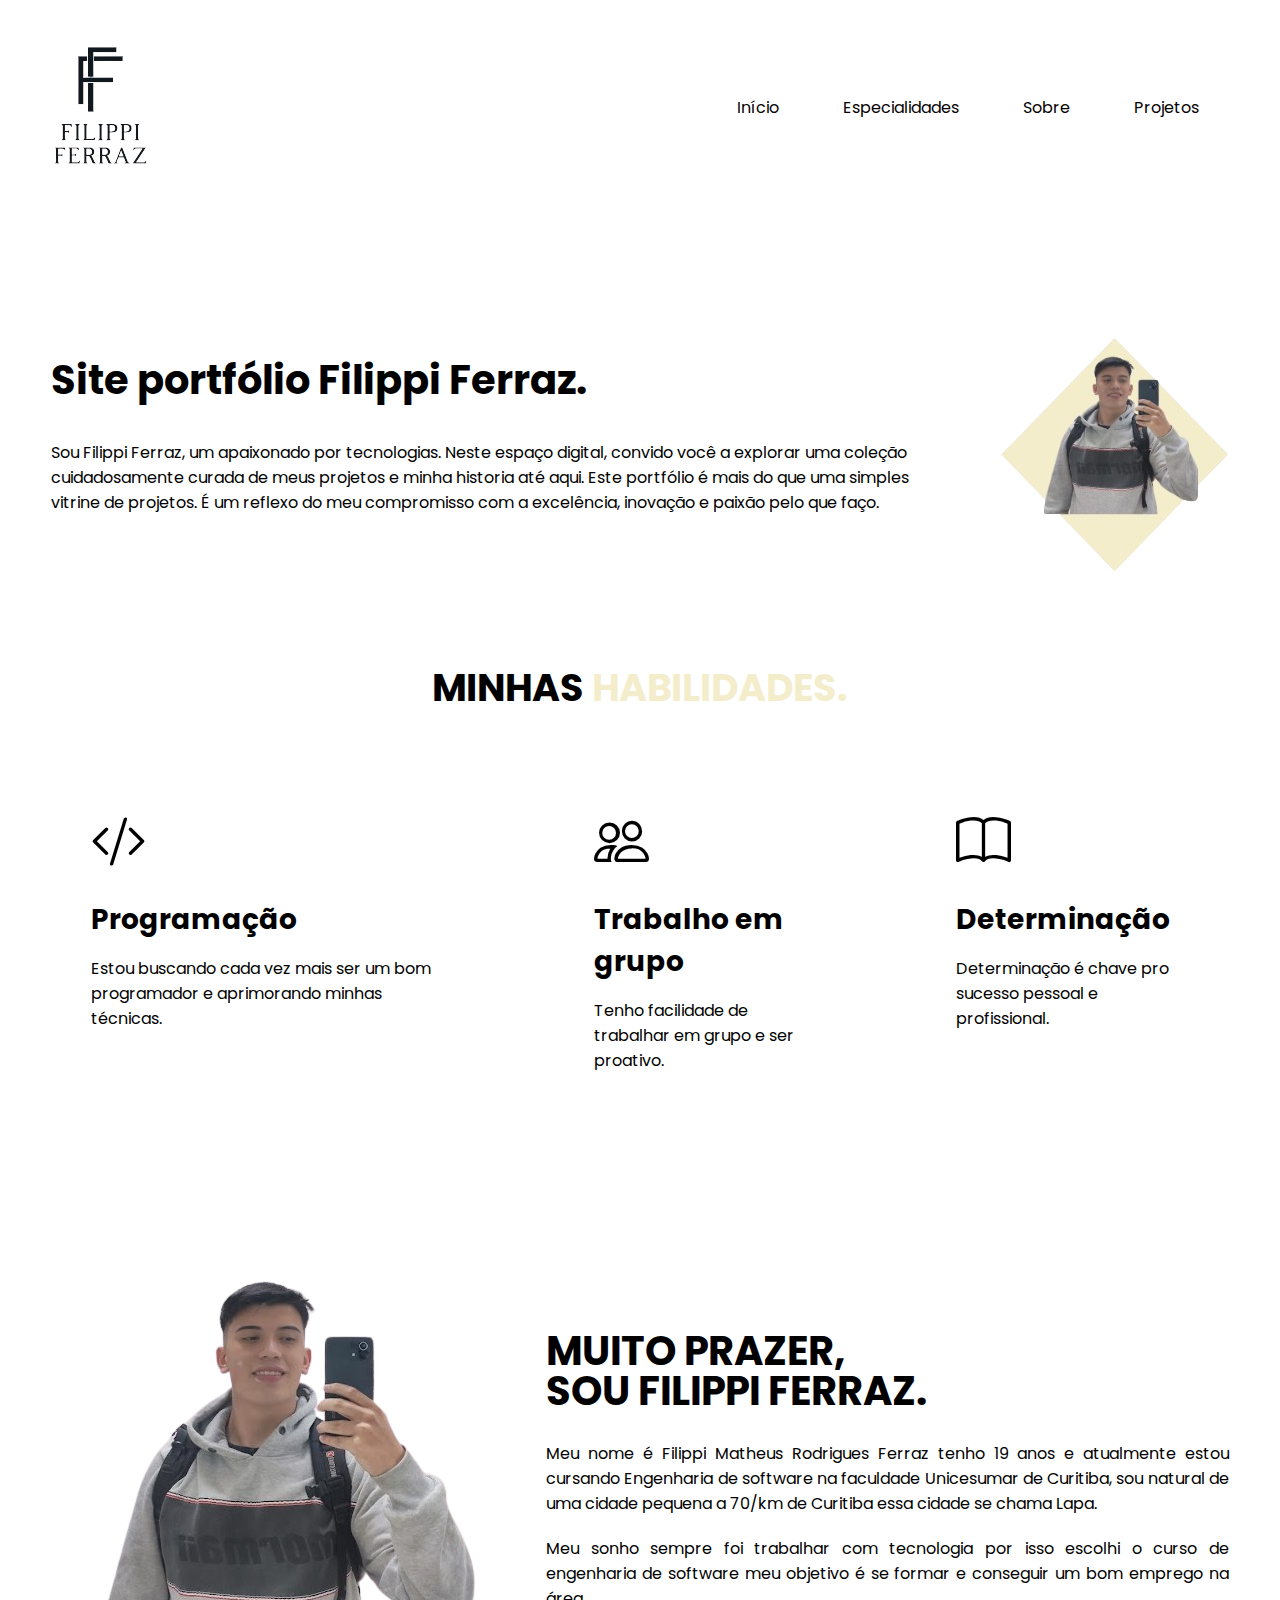
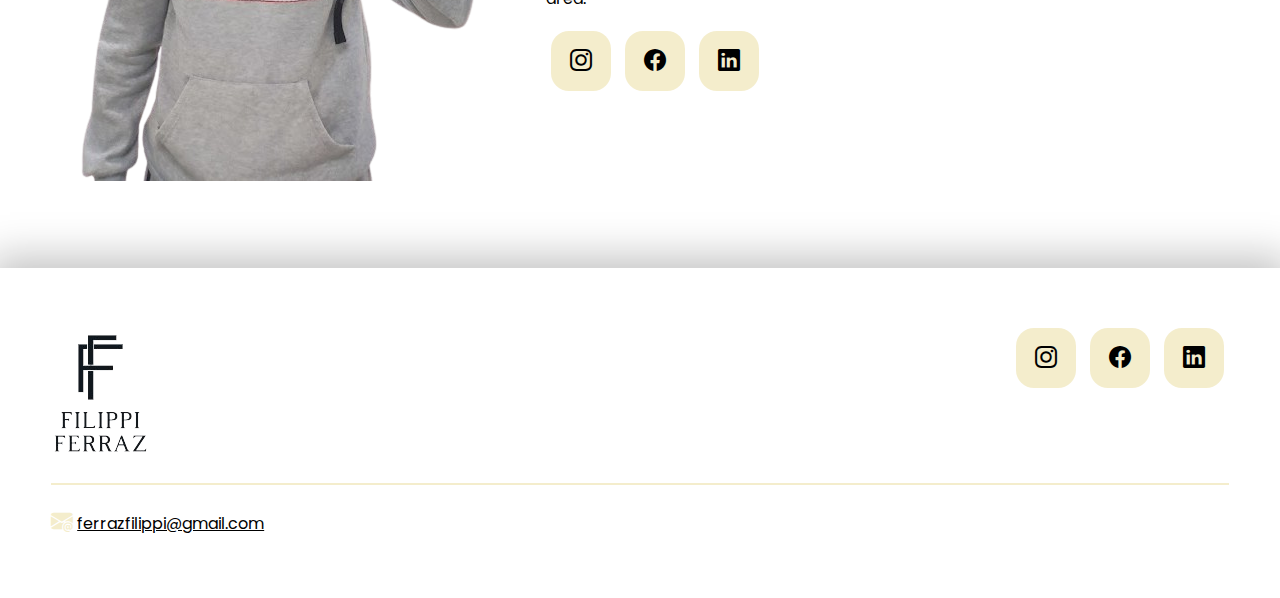
<file: index.html>
<!DOCTYPE html>
<html lang="pt-br">
<head>
    <meta charset="UTF-8">
    <meta name="viewport" content="width=device-width, initial-scale=1.0">
    <!-- fonte -->
    <link rel="preconnect" href="https://fonts.googleapis.com">
<link rel="preconnect" href="https://fonts.gstatic.com" crossorigin>
<link href="https://fonts.googleapis.com/css2?family=Poppins:ital,wght@0,100;0,200;0,300;0,400;0,500;0,600;0,700;0,800;0,900;1,100;1,200;1,300;1,400;1,500;1,600;1,700;1,800;1,900&display=swap" rel="stylesheet">
    <!-- termina a fonte -->
    <!-- BOOTSTRAP ICONS -->
    <link rel="stylesheet" href="https://cdn.jsdelivr.net/npm/bootstrap-icons@1.11.3/font/bootstrap-icons.min.css">
    <!-- termina BOOTSTRAP -->
    <link rel="stylesheet" href="style.css">
    <title>Document</title>
    
</head>
<body>
    <header>
        <div class ="interface">
            <div class="logo">
                <a href="#">
                    <img src="images/logonovaport-4.png" alt="Logo filippi">
                </a>
            </div>
            
            <nav class="menu-desktop">
                <ul>
                    <li class="highlightable"><a href="#inicio">Início</a></li>
                    <li class="highlightable"><a href="especialidades.html">Especialidades</a></li>
                    <li class="highlightable"><a href="sobre.html">Sobre</a></li>
                    <li class="highlightable"><a href="projetos.html">Projetos</a></li>
                </ul>

            </nav>
        </div>
    </header>
    
    <main>
        <section id="inicio" class="topo-do-site">

        </section>

        <section class="topo-do-site">
            <div class="interface">
                <div class="flex">
                    <div class="txt-topo-site">
                        <h1>Site portfólio Filippi Ferraz<span>.</span></h1>
                        <p>Sou Filippi Ferraz, um apaixonado por tecnologias. Neste espaço digital, convido você a explorar uma coleção cuidadosamente curada de meus projetos e minha historia até aqui.
                            Este portfólio é mais do que uma simples vitrine de projetos. É um reflexo do meu compromisso com a excelência, inovação e paixão pelo que faço.</p>
                            
                    </div>

                    <div class="img-topo-site">
                        <img src="images/eu_2-removebg-preview (1).png" alt="minha foto">
                    </div>
                </div>
            </div>
        </section>

        <section class="especialidades">
            <div class="interface">
                <h2 class="titulo">MINHAS <span>HABILIDADES.</span></h2>
                <div class="flex">
                <div class="especialidades-box">
                    <i class="bi bi-code-slash"></i>
                    <H3>Programação</H3>
                    <p>Estou buscando cada vez mais ser um bom programador e aprimorando minhas técnicas.</p>
                </div>

                <div class="especialidades-box">
                    <i class="bi bi-people"></i>
                    <H3>Trabalho em grupo</H3>
                    <p>Tenho facilidade de trabalhar em grupo e ser proativo.</p>
                </div>

                <div class="especialidades-box">
                    <i class="bi bi-book"></i>
                    <H3>Determinação</H3>
                    <p>Determinação é chave pro sucesso pessoal e profissional.</p>
                </div>

                </div>
            </div>
        </section>

        <section class="sobre">
            <div class="interface">
                <div class="flex">
                    <div class="img-sobre">
                        <img src="images/eu_1t_2-removebg-preview.png" alt="minha foto">
                    </div>

                    <div class="txt-sobre">
                        <h2>MUITO PRAZER, <span>SOU FILIPPI FERRAZ.</span></h2>
                        <P>Meu nome é Filippi Matheus Rodrigues Ferraz tenho 19 anos e atualmente estou cursando Engenharia de software na faculdade Unicesumar de Curitiba, 
                            sou natural de uma cidade pequena a 70/km de Curitiba essa cidade se chama Lapa.</P>
                        <P> Meu sonho sempre foi trabalhar com tecnologia por isso escolhi o curso de engenharia de software meu objetivo é se formar e conseguir um bom emprego na área.</P>
                        <div class="btn-social">
                            <a href="https://www.instagram.com/filippi_ferraz/"><button><i class="bi bi-instagram"></i></button></a>
                            <a href="https://www.facebook.com/filippimatheus.ferraz/"><button><i class="bi bi-facebook"></i></button></a>
                            <a href="https://www.linkedin.com/in/filippi-ferraz-a95970307/"><button><i class="bi bi-linkedin"></i></button></a>

                        </div>
                    </div>
                 </div>
            </div>
        </section>

        
   
    </main>
    <footer>
        <div class="interface">
            <div class="line-footer">
                <div class="flex">
                    <div class="logo-footer">
                        <img src="images/logonovaport-4.png" alt="minha logo">
                    </div>
                    <div class="btn-social">
                        <a href="https://www.instagram.com/filippi_ferraz/"><button><i class="bi bi-instagram"></i></button></a>
                        <a href="https://www.facebook.com/filippimatheus.ferraz/"><button><i class="bi bi-facebook"></i></button></a>
                        <a href="https://www.linkedin.com/in/filippi-ferraz-a95970307/"><button><i class="bi bi-linkedin"></i></button></a>

                    </div>
            </div>   
            </div>
            <div class="line-footer borda">
                <p><i class="bi bi-envelope-at-fill"></i> <a href="mailto:ferrazfilippi@gmail.com">ferrazfilippi@gmail.com</a></p>
            </div>
        </div>
    </footer>
    <script src="app.js"></script>
</body>
</html>
</file>
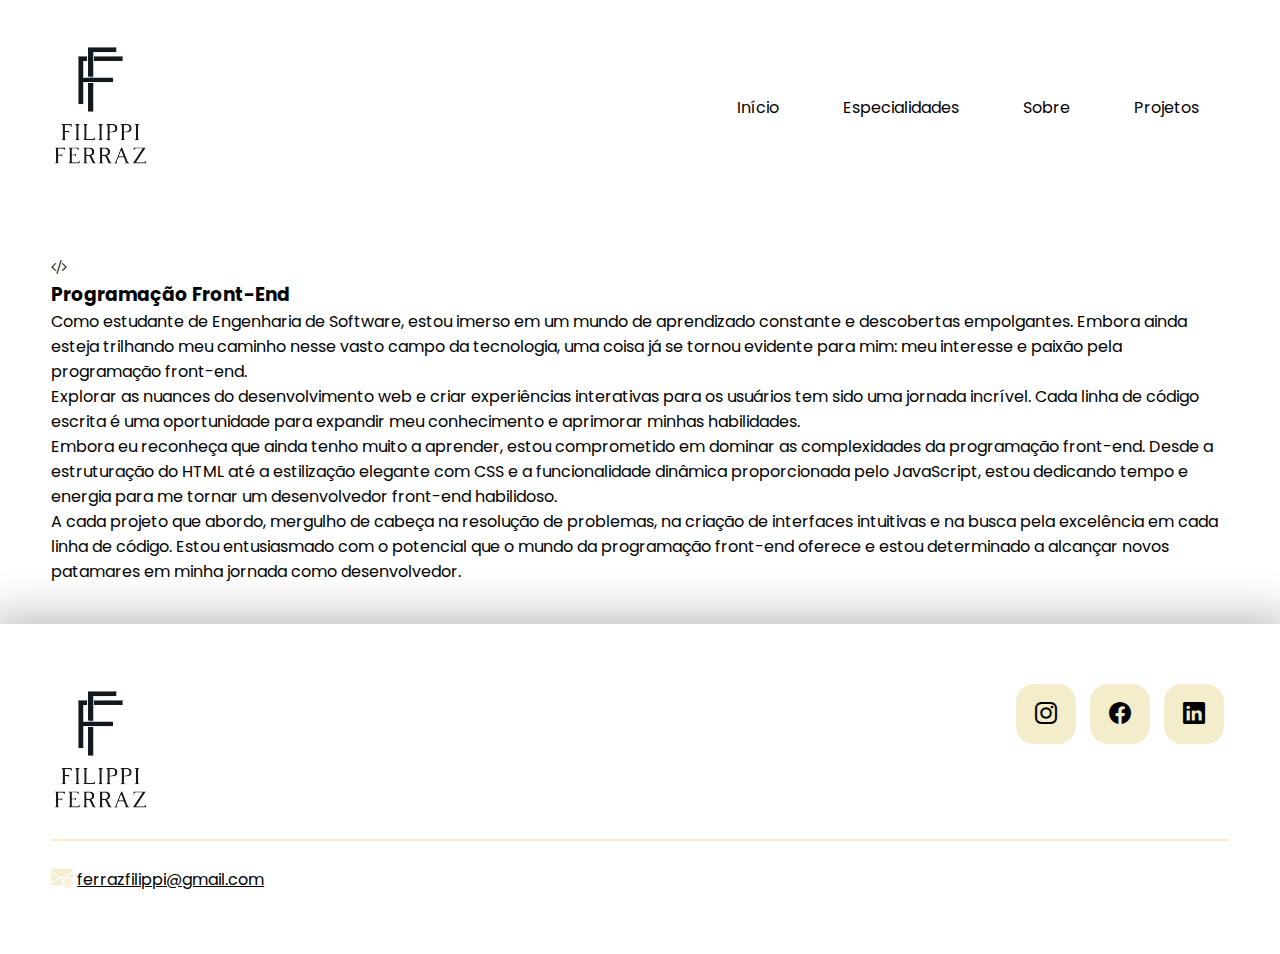
<file: especialidades.html>
<!DOCTYPE html>
<html lang="pt-br">
<head>
    <meta charset="UTF-8">
    <meta name="viewport" content="width=device-width, initial-scale=1.0">
    <!-- fonte -->
    <link rel="preconnect" href="https://fonts.googleapis.com">
    <link rel="preconnect" href="https://fonts.gstatic.com" crossorigin>
    <link href="https://fonts.googleapis.com/css2?family=Poppins:ital,wght@0,100;0,200;0,300;0,400;0,500;0,600;0,700;0,800;0,900;1,100;1,200;1,300;1,400;1,500;1,600;1,700;1,800;1,900&display=swap" rel="stylesheet">
    <!-- termina a fonte -->
    <!-- BOOTSTRAP ICONS -->
    <link rel="stylesheet" href="https://cdn.jsdelivr.net/npm/bootstrap-icons@1.11.3/font/bootstrap-icons.min.css">
    <!-- termina BOOTSTRAP -->
    <link rel="stylesheet" href="style.css">
    <title>Especialidades - Seu Nome</title>
</head>
<body>
    <header>
        <div class="interface">
            <div class="logo">
                <a href="#">
                    <img src="images/logonovaport-4.png" alt="Logo filippi">
                </a>
            </div>
            
            <nav class="menu-desktop">
                <ul>
                    <li class="highlightable"><a href="index.html">Início</a></li>
                    <li class="highlightable"><a href="#">Especialidades</a></li>
                    <li class="highlightable"><a href="sobre.html">Sobre</a></li>
                    <li class="highlightable"><a href="/Trabalho html/projetos.html">Projetos</a></li>
                </ul>
            </nav>
        </div>
    </header>
    
    <main>
        <section class="topo-do-site">
            <div class="interface">
                <div class="flex">
                    <div class="especialidades-box">
                        <i class="bi bi-code-slash"></i>
                        <h3>Programação Front-End</h3>
                        <p>Como estudante de Engenharia de Software, estou imerso em um mundo de aprendizado constante e descobertas empolgantes. Embora ainda esteja trilhando meu caminho nesse vasto campo da tecnologia, uma coisa já se tornou evidente para mim: meu interesse e paixão pela programação front-end.</p>
                        <p>Explorar as nuances do desenvolvimento web e criar experiências interativas para os usuários tem sido uma jornada incrível. Cada linha de código escrita é uma oportunidade para expandir meu conhecimento e aprimorar minhas habilidades.</p>
                        <p>Embora eu reconheça que ainda tenho muito a aprender, estou comprometido em dominar as complexidades da programação front-end. Desde a estruturação do HTML até a estilização elegante com CSS e a funcionalidade dinâmica proporcionada pelo JavaScript, estou dedicando tempo e energia para me tornar um desenvolvedor front-end habilidoso.</p>
                        <p>A cada projeto que abordo, mergulho de cabeça na resolução de problemas, na criação de interfaces intuitivas e na busca pela excelência em cada linha de código. Estou entusiasmado com o potencial que o mundo da programação front-end oferece e estou determinado a alcançar novos patamares em minha jornada como desenvolvedor.</p>
                    </div>
                </div>
            </div>
        </section>

        
    </main>
    
    <footer>
        <div class="interface">
            <div class="line-footer">
                <div class="flex">
                    <div class="logo-footer">
                        <img src="images/logonovaport-4.png" alt="minha logo">
                    </div>
                    <div class="btn-social">
                        <a href="https://www.instagram.com/filippi_ferraz/"><button><i class="bi bi-instagram"></i></button></a>
                        <a href="https://www.facebook.com/filippimatheus.ferraz/"><button><i class="bi bi-facebook"></i></button></a>
                        <a href="https://www.linkedin.com/in/filippi-ferraz-a95970307/"><button><i class="bi bi-linkedin"></i></button></a>

                    </div>
            </div>   
            </div>
            <div class="line-footer borda">
                <p><i class="bi bi-envelope-at-fill"></i> <a href="mailto:ferrazfilippi@gmail.com">ferrazfilippi@gmail.com</a></p>
            </div>
        </div>
    </footer>
</body>
</html>
</file>
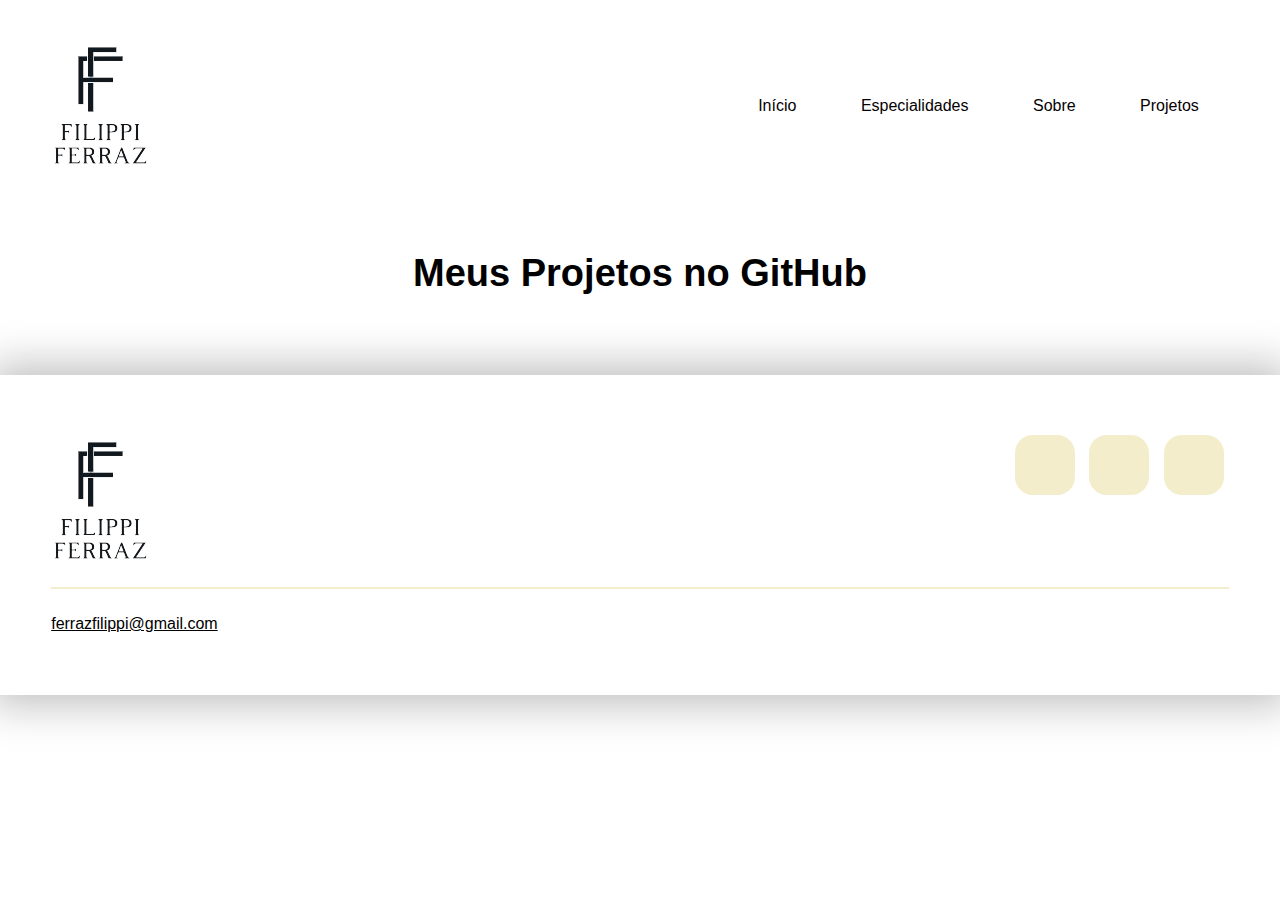
<file: projetos.html>
<!DOCTYPE html>
<html lang="pt-br">
<head>
    <meta charset="UTF-8">
    <meta name="viewport" content="width=device-width, initial-scale=1.0">
    <link rel="stylesheet" href="style.css">
    <title>Projetos</title>
</head>
<body>
    <header>
        <div class="interface">
            <div class="logo">
                <a href="#">
                    <img src="images/logonovaport-4.png" alt="Logo Filippi">
                </a>
            </div>
            
            <nav class="menu-desktop">
                <ul>
                    <li class="highlightable"><a href="index.html">Início</a></li>
                    <li class="highlightable"><a href="especialidades.html">Especialidades</a></li>
                    <li class="highlightable"><a href="sobre.html">Sobre</a></li>
                    <li class="highlightable"><a href="projetos.html">Projetos</a></li>
                </ul>
            </nav>
        </div>
    </header>
    
    <main>
        <section class="projetos">
            <div class="interface">
                <h2 class="titulo">Meus Projetos no GitHub</h2>
                <div id="repos-container"></div>
            </div>
        </section>
    </main>
    
    <footer>
        <div class="interface">
            <div class="line-footer">
                <div class="flex">
                    <div class="logo-footer">
                        <img src="images/logonovaport-4.png" alt="minha logo">
                    </div>
                    <div class="btn-social">
                        <a href="https://www.instagram.com/filippi_ferraz/"><button><i class="bi bi-instagram"></i></button></a>
                        <a href="https://www.facebook.com/filippimatheus.ferraz/"><button><i class="bi bi-facebook"></i></button></a>
                        <a href="https://www.linkedin.com/in/filippi-ferraz-a95970307/"><button><i class="bi bi-linkedin"></i></button></a>
                    </div>
                </div>
            </div>
            <div class="line-footer borda">
                <p><i class="bi bi-envelope-at-fill"></i> <a href="mailto:ferrazfilippi@gmail.com">ferrazfilippi@gmail.com</a></p>
            </div>
        </div>
    </footer>
    <script src="projetos.js"></script>
</body>
</html>
</file>
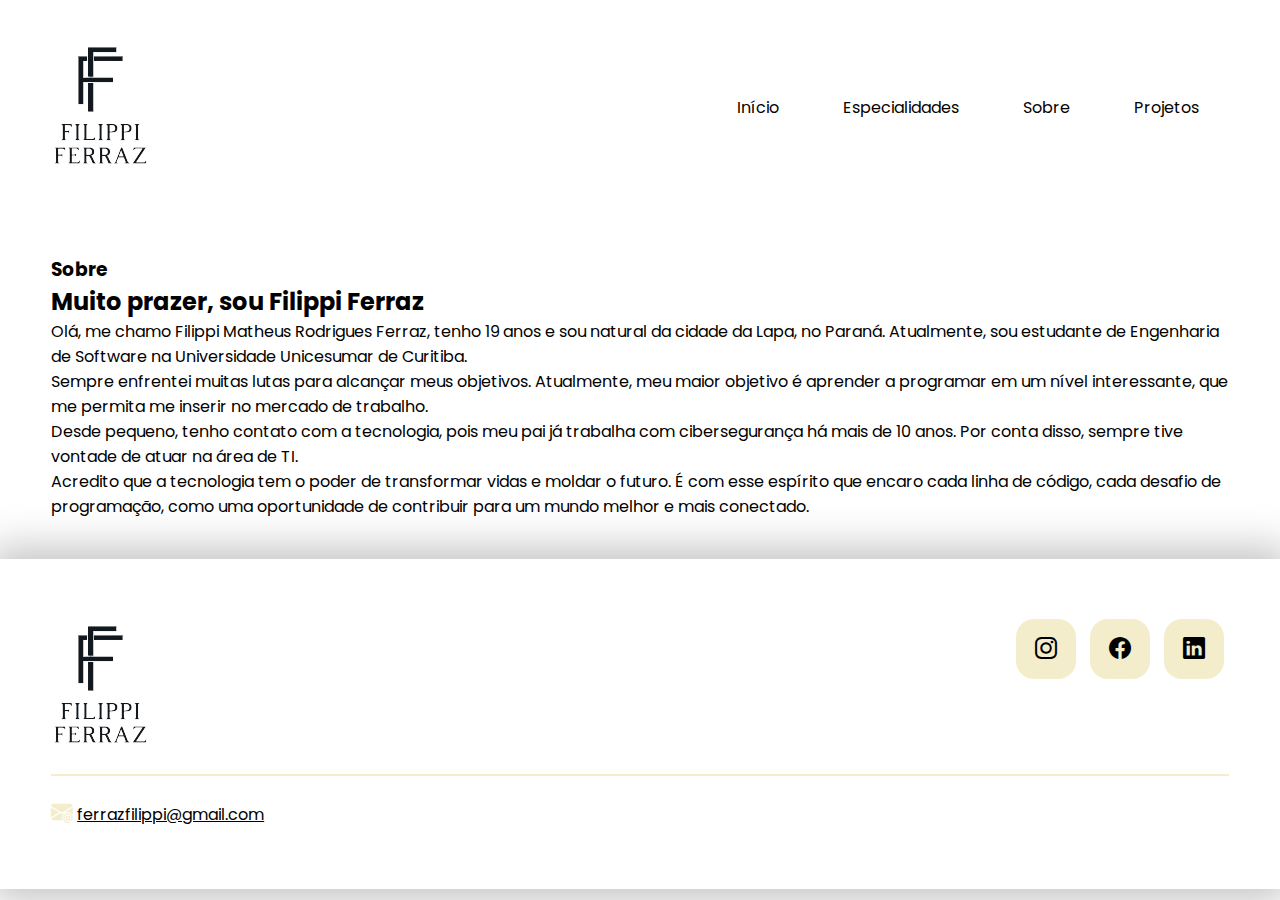
<file: sobre.html>
<!DOCTYPE html>
<html lang="pt-br">
<head>
    <meta charset="UTF-8">
    <meta name="viewport" content="width=device-width, initial-scale=1.0">
    <!-- fonte -->
    <link rel="preconnect" href="https://fonts.googleapis.com">
    <link rel="preconnect" href="https://fonts.gstatic.com" crossorigin>
    <link href="https://fonts.googleapis.com/css2?family=Poppins:ital,wght@0,100;0,200;0,300;0,400;0,500;0,600;0,700;0,800;0,900;1,100;1,200;1,300;1,400;1,500;1,600;1,700;1,800;1,900&display=swap" rel="stylesheet">
    <!-- termina a fonte -->
    <!-- BOOTSTRAP ICONS -->
    <link rel="stylesheet" href="https://cdn.jsdelivr.net/npm/bootstrap-icons@1.11.3/font/bootstrap-icons.min.css">
    <!-- termina BOOTSTRAP -->
    <link rel="stylesheet" href="style.css">
    <title>Especialidades - Seu Nome</title>
</head>
<body>
    <header>
        <div class="interface">
            <div class="logo">
                <a href="#">
                    <img src="images/logonovaport-4.png" alt="Logo filippi">
                </a>
            </div>
            
            <nav class="menu-desktop">
                <ul>
                    <li class="highlightable"><a href="index.html">Início</a></li>
                    <li class="highlightable"><a href="#">Especialidades</a></li>
                    <li class="highlightable"><a href="sobre.html">Sobre</a></li>
                    <li class="highlightable"><a href="projetos.html">Projetos</a></li>
                </ul>
            </nav>
        </div>
    </header>
    
    <main>
        <section class="topo-do-site">
            <div class="interface">
                <div class="flex">
                    <div class="especialidades-box">
                        <h3>Sobre</h3>
                        <h2>Muito prazer, sou Filippi Ferraz</h2>
                        <p>Olá, me chamo Filippi Matheus Rodrigues Ferraz, tenho 19 anos e sou natural da cidade da Lapa, no Paraná. Atualmente, sou estudante de Engenharia de Software na Universidade Unicesumar de Curitiba.</p>
                        <p>Sempre enfrentei muitas lutas para alcançar meus objetivos. Atualmente, meu maior objetivo é aprender a programar em um nível interessante, que me permita me inserir no mercado de trabalho.</p>
                        <p>Desde pequeno, tenho contato com a tecnologia, pois meu pai já trabalha com cibersegurança há mais de 10 anos. Por conta disso, sempre tive vontade de atuar na área de TI.</p>
                        <p>Acredito que a tecnologia tem o poder de transformar vidas e moldar o futuro. É com esse espírito que encaro cada linha de código, cada desafio de programação, como uma oportunidade de contribuir para um mundo melhor e mais conectado.</p>
                    </div>
                </div>
            </div>
        </section>

        
    </main>
    
    <footer>
        <div class="interface">
            <div class="line-footer">
                <div class="flex">
                    <div class="logo-footer">
                        <img src="images/logonovaport-4.png" alt="minha logo">
                    </div>
                    <div class="btn-social">
                        <a href="https://www.instagram.com/filippi_ferraz/"><button><i class="bi bi-instagram"></i></button></a>
                        <a href="https://www.facebook.com/filippimatheus.ferraz/"><button><i class="bi bi-facebook"></i></button></a>
                        <a href="https://www.linkedin.com/in/filippi-ferraz-a95970307/"><button><i class="bi bi-linkedin"></i></button></a>

                    </div>
            </div>   
            </div>
            <div class="line-footer borda">
                <p><i class="bi bi-envelope-at-fill"></i> <a href="mailto:ferrazfilippi@gmail.com">ferrazfilippi@gmail.com</a></p>
            </div>
        </div>
    </footer>
</body>
</html>
</file>
<file: style.css>
/* ESTILO GERAL */

*{
    margin: 0;
    padding: 0;
    box-sizing: border-box;
    font-family: "Poppins", sans-serif;
}

body{
    background-color: #fff;
    height: 100vh;
}
.interface{
    max-width: 1280px;
    margin:0 auto;
}
.flex{
    display: flex;
}

h2.titulo{
    color: #000000;
    font-size: 38px;
    text-align: center;
}
button:hover{
    box-shadow: 0px 0px 8px #eee4b2;
    transform: scale(1.05);
    
}

/* ESTILO DO CABEÇALHO */
header{
    padding: 40px 4%;
}
h2.titulo span{
    color: #F4EDCC;
}

header >.interface{
    display: flex;
    align-items: center;
    justify-content:space-between ;
}
header a{
    color:#050101;
    text-decoration: none;
    display: inline-block;
    transition: .2s;
}
header a:hover{
    color: #000000;
    transform: scale(1.05);
}
header nav ul{
    list-style-type: none;
}
header nav ul li{
    display: inline-block;
    padding: 0 30px;
}


/* ESTILO DO TOPO DO SITE */
section.topo-do-site{
    padding: 40px 4%;

}
section.topo-do-site .flex{
    align-items: center;
    justify-content: center;
    gap: 90px;
}
.topo-do-site h1{
    color: #000000;
    font-size: 40px;
    line-height: 40px;
}
.topo-do-site .txt-topo-site h1 span{
    color: #000000;
}
.topo-do-site .txt-topo-site p{
    color: #000000;
    margin: 40px 0;

}

.topo-do-site .img-topo-site img{
    position: relative;
    animation: flutuar 2s ease-in-out infinite alternate;
}
@keyframes flutuar{
    0%{
        top: 0;
    }
    100%{
        top: 30px;
    }
    
}

/* ESTILO DAS ESPECIALIDADES */
section.especialidades{
    padding: 40px 4%;

}
section.especialidades .flex{
    gap: 60px;

}

.especialidades .especialidades-box{
    color: #000000;
    padding: 40px;
    border-radius: 20px;
    margin-top: 45px;
    transition: .2s;
}
.especialidades .especialidades-box:hover{
    transform: scale(1.05);
    box-shadow: 0 0 8px #0f0f0d7c;
    
}
.especialidades .especialidades-box i{
    font-size: 55px;
    color: #000000;
}
.especialidades .especialidades-box h3{
    font-size: 28px;
    margin: 15px 0;

}

/* ESTILO DO SOBRE */
section.sobre{
    padding: 80px 4%;
}

section.sobre .flex{
    align-items: center;
    gap: 60px;
}

.sobre .txt-sobre{
    color: #000000;
}
.sobre .txt-sobre h2{
    font-size: 40px;
    line-height: 40px;
    margin-bottom: 30px;
}

.sobre .txt-sobre h2 span{
    color: #000000;
    display: block;
}

.sobre .txt-sobre p{
    margin: 20px 0;
    text-align: justify;
}

.btn-social button{
    width: 60px;
    height: 60px;
    border-radius: 30%;
    border: none;
    background-color: #F4EDCC;
    font-size: 22px;
    cursor: pointer;
    margin: 0 5px;
    transition: .2s;
    
}

/*ESTILO PORTIFOLIO*/
section.portifolio{
    padding: 80px 4%;
    box-shadow: 0 0 40px 10px #0c0c0c42;
}

section.portifolio .flex{
    justify-content: space-around;
    margin-top: 60px;

}

.img-port{
    width: 360px;
    height: 460px;
    background-size: cover;
    transition: 8s;
    cursor: pointer;
    border-radius: 40px;
    position: relative;
}

.img-port:hover{
    background-position: 100% 100%;
}

/* Estilo Rodapé */
footer{
    padding: 40px 4%;
    box-shadow: 0 0 40px 10px #0c0c0c42;

}
footer .flex{
    justify-content: space-between;


}
footer .line-footer{
    padding: 20px 0;
    
}
.borda{
    border-top: 2px solid #F4EDCC;
}

footer .line-footer p i{
    color: #F4EDCC;
    font-size: 22px;
}

footer .line-footer p a{
    color: #000000;
}

@media screen and (max-width: 1020px){
    /* Classes gerais */
    .flex{
        flex-direction: column;
    }

    /* Cabeçalho */
    .menu-desktop, .btn-contato{
        display: none;
    }
    /* topo do site */
    section.topo-do-site{
        padding: 20px 8%;
    }

    .topo-do-site h1{
        font-size: 30px;
    }
    .topo-do-site .img-topo-site img{
        width: 100%;
    }
}
   /* Estilos para a página de projetos */
section.projetos {
    padding: 40px 4%;
}

section.projetos .titulo {
    text-align: center;
    margin-bottom: 40px;
}

#repos-container {
    display: flex;
    flex-wrap: wrap;
    gap: 20px;
    justify-content: center;
}

.repo-card {
    background: #fff;
    border: 1px solid #e1e4e8;
    border-radius: 6px;
    box-shadow: 0 1px 3px rgba(27, 31, 35, 0.12);
    padding: 20px;
    width: 300px;
    transition: transform 0.2s, box-shadow 0.2s;
}

.repo-card:hover {
    transform: scale(1.05);
    box-shadow: 0 3px 6px rgba(27, 31, 35, 0.15);
}

.repo-card h3 {
    margin: 0 0 10px;
    font-size: 20px;
}

.repo-card h3 a {
    text-decoration: none;
    color: #519aec;
}

.repo-card p {
    margin: 0 0 10px;
    color: #586069;
}

.repo-card span {
    display: inline-block;
    margin-right: 10px;
    color: #586069;
    font-size: 14px;
}
</file>
